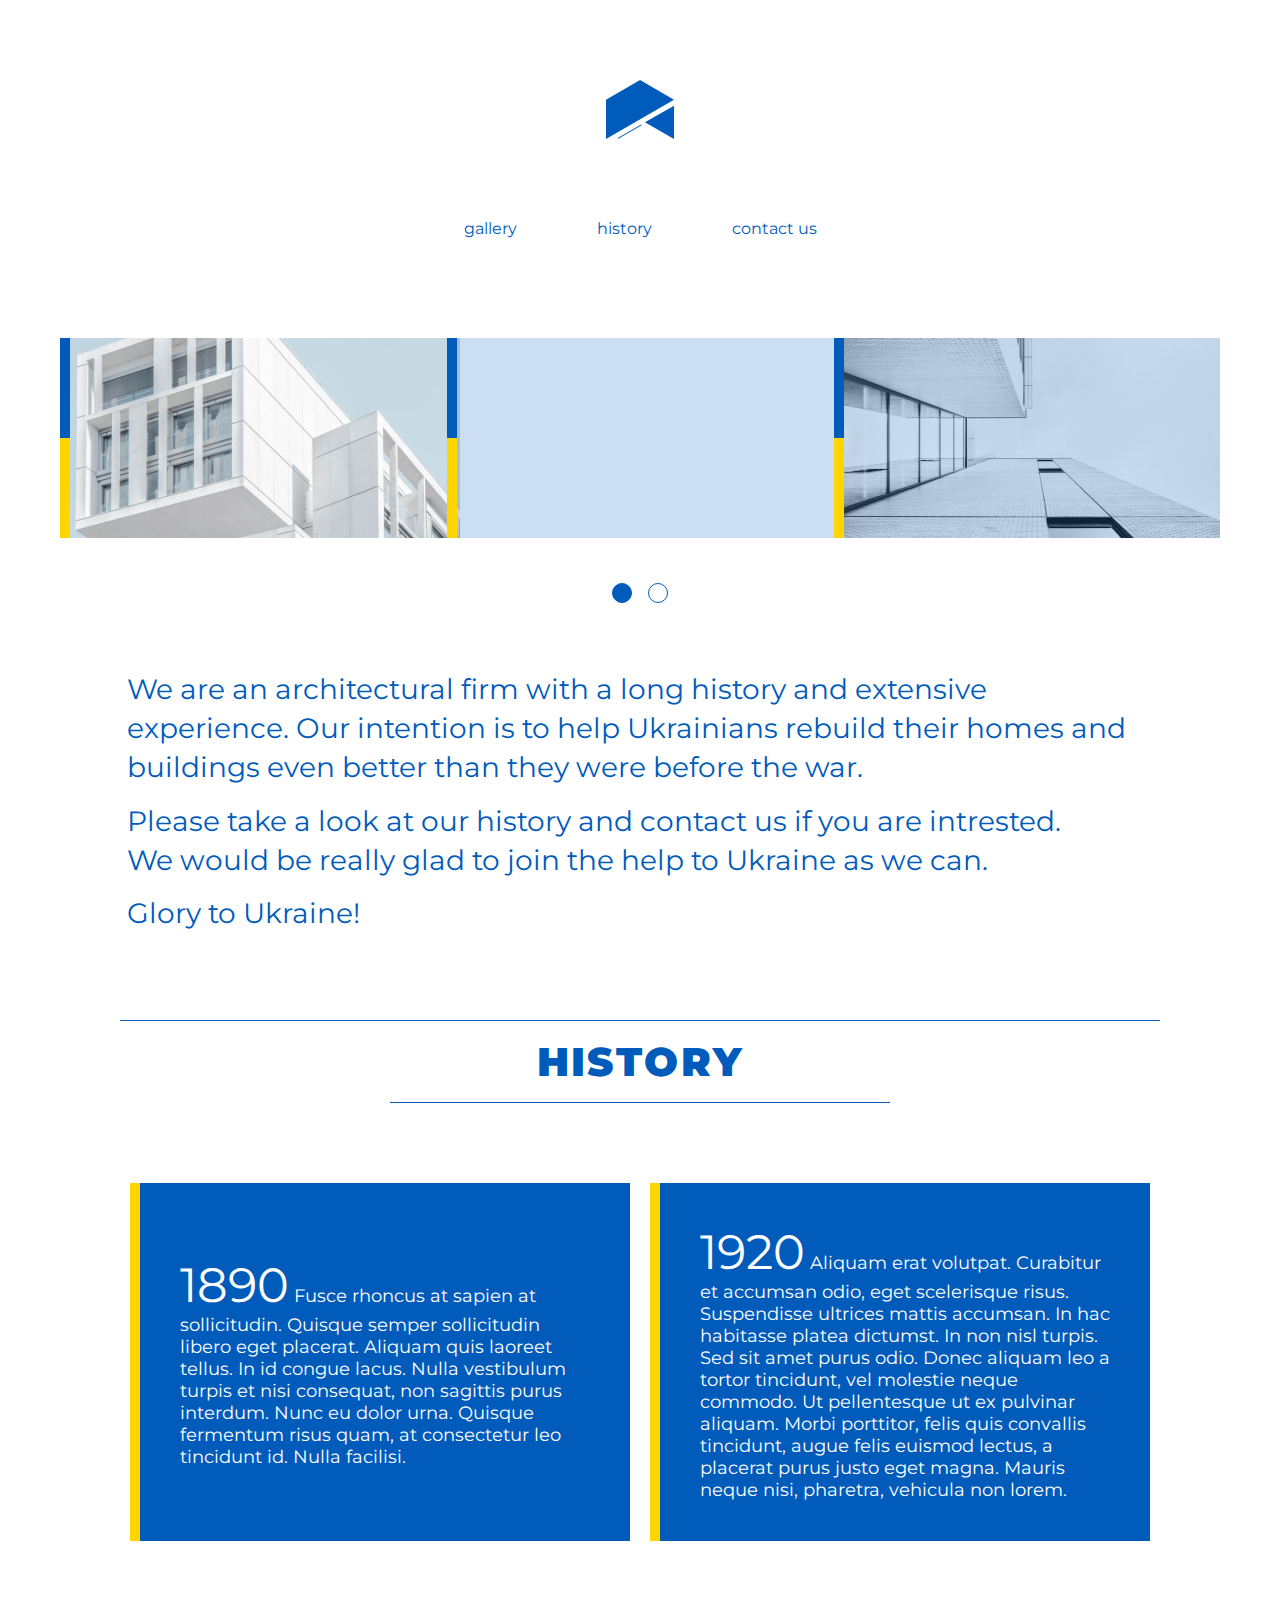
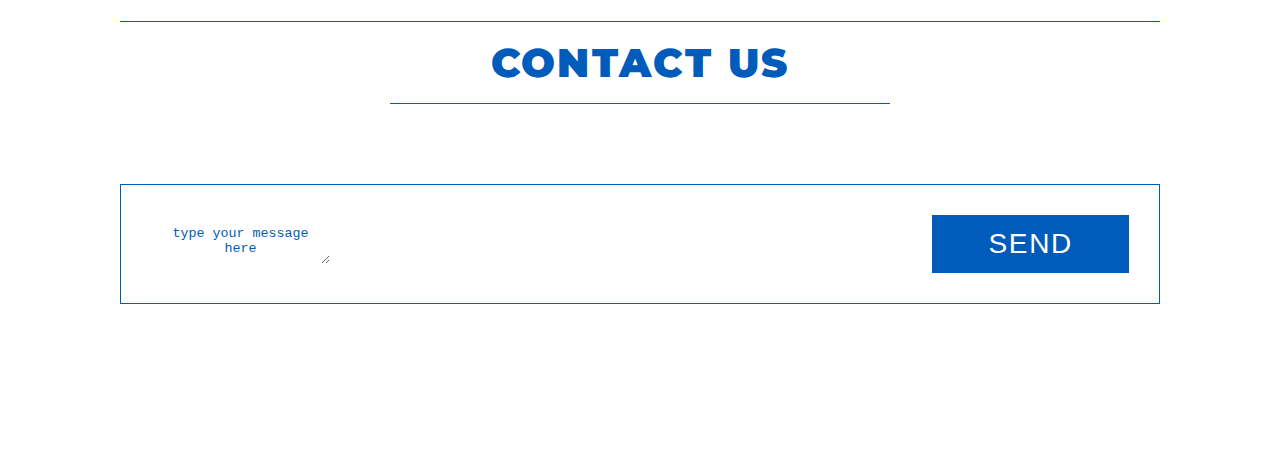
<file: index.html>
<!DOCTYPE html>
<html>
    <head>
        <title></title>
        <meta charset = "utf-8">
        <meta name="viewport" content="width=device-width, initial-scale=1">
        <link href="https://fonts.googleapis.com/css2?family=Montserrat&display=swap" rel="stylesheet">
        <link rel="preconnect" href="https://fonts.googleapis.com">
        <link rel="preconnect" href="https://fonts.gstatic.com" crossorigin>
        <link href="https://fonts.googleapis.com/css2?family=Montserrat:wght@900&display=swap" rel="stylesheet">
        <link rel="stylesheet" href="css/style.css">
        <link rel="stylesheet" type="text/css" href="slick/slick.css"/>
        <link rel="preconnect" href="https://fonts.googleapis.com">
        <link rel="preconnect" href="https://fonts.gstatic.com" crossorigin>
        
    </head>
    <body>
        <!-- Коментарий -->
    <header class="header" id="header">    
        <a href="#" class="logo">
            <svg width="68" height="59" viewBox="0 0 68 59" fill="none" xmlns="http://www.w3.org/2000/svg">
                <path d="M68 19.6667L34.0557 0L0 19.6667V59L68 19.6667Z" fill="#005BBB"/>
                <path d="M68 59V25.6334L38.9227 42.2083L68 59Z" fill="#005BBB"/>
                <path fill-rule="evenodd" clip-rule="evenodd" d="M35.6327 45.366L12.25 58.866L11.75 58L35.1327 44.5L35.6327 45.366Z" fill="#005BBB"/>
            </svg>
        </a>
        <button class="btn-burger" id="btn-burger">
            <svg width="48" height="48" viewBox="0 0 48 48" fill="none" xmlns="http://www.w3.org/2000/svg">
                <path d="M0 8H48V13H0V8Z" fill="#005BBB"/>
                <path d="M0 21H48V26H0V21Z" fill="#005BBB"/>
                <path d="M48 34H0V39H48V34Z" fill="#005BBB"/>
            </svg>
        </button>
        <div class="header_menu">
            <nav class="nav">
                <a class="link"href="#">gallery</a>
                <a class="link"href="#">history</a>
                <a class="link"href="#">contact us</a>
            </nav> 
    <div class="dropdown">
        <button class="btn-close" id="btn-close">
            <svg width="48" height="48" viewBox="0 0 48 48" fill="none" xmlns="http://www.w3.org/2000/svg">
                <path fill-rule="evenodd" clip-rule="evenodd" d="M23.9996 19.9646L8.79676 4.76172L5.26123 8.29725L20.4641 23.5001L5.26136 38.7029L8.7969 42.2384L23.9996 27.0357L39.2024 42.2384L42.7379 38.7028L27.5352 23.5001L42.738 8.29726L39.2025 4.76173L23.9996 19.9646Z" fill="white"/>
            </svg>
        </button>
            
        </div>
    </div>
</header>
    <div class="gallery">
        <div class="image"><img src="img/image1.png"></div>
        <div class="image"><img src="img/image2.png"></div>
        <div class="image"><img src="img/image3.png"></div>
        <div class="image"><img src="img/image2.png"></div>
        <div class="image"><img src="img/image1.png"></div>
    </div>
        <p class="text">We are an architectural firm with a long history and extensive experience. Our intention is to help Ukrainians rebuild their homes and buildings even better than they were before the war.</p>
        <p class="text">Please take a look at our history and contact us if you are intrested. <br>We would be really glad to join the help to Ukraine as we can.</p>
        <p class="text">Glory to Ukraine!</p>
             
    <h2 class="caption">HISTORY</h2>
    <div class="container">
        <div class="box">
            <p class="box_text"><span class="big">1890</span> Fusce rhoncus at sapien at sollicitudin. Quisque semper sollicitudin libero eget placerat. Aliquam quis laoreet tellus. In id congue lacus. Nulla vestibulum turpis et nisi consequat, non sagittis purus interdum. Nunc eu dolor urna. Quisque fermentum risus quam, at consectetur leo tincidunt id. Nulla facilisi.</p>
        </div>
        <div class="box">
            <p class="box_text"><span class="big">1920</span> Aliquam erat volutpat. Curabitur et accumsan odio, eget scelerisque risus. Suspendisse ultrices mattis accumsan. In hac habitasse platea dictumst. In non nisl turpis. Sed sit amet purus odio. Donec aliquam leo a tortor tincidunt, vel molestie neque commodo. Ut pellentesque ut ex pulvinar aliquam. Morbi porttitor, felis quis convallis tincidunt, augue felis euismod lectus, a placerat purus justo eget magna. Mauris neque nisi, pharetra, vehicula non lorem.<p>
        </div>
    </div>
    <h2 class="caption">CONTACT US</h2>
    <div class="footer">
        <form class="form">
            <textarea class="textarea">type your message here</textarea>
            <button class="btn-send">SEND</button>
        </form> 
    </div>       
        <script type="text/javascript" src="slick/jquery-1.11.0.min.js"></script>
        <script type="text/javascript" src="slick/jquery-migrate-1.2.1.min.js"></script>
        <script type="text/javascript" src="slick/slick.min.js"></script>   
        <script type="text/javascript">
            $('.gallery').slick({
              dots: true,
              arrows: false,
              infinite: false,
              speed: 300,
              slidesToShow: 3,
              slidesToScroll: 3,
              responsive: [
                {
                  breakpoint: 1199,
                  settings: {
                    slidesToShow: 2,
                    slidesToScroll: 2
                  }
                },
                {
                  breakpoint: 850,
                  settings: {
                    slidesToShow: 1,
                    slidesToScroll: 1
                  }
                }
              ]
            });

            const btn__burger = document.querySelector('#btn-burger');
const btn__close = document.querySelector('#btn-close');
const menu__open = document.querySelector('.dropdown');
const header = document.querySelector('#header');


btn__burger.addEventListener('click', function(){
    header.classList.add('menu-open');

    btn__close.addEventListener('click', function(){

        header.classList.replace('menu-open', 'header')
    })
})
        </script>
        
    </body>
</html>
</file>
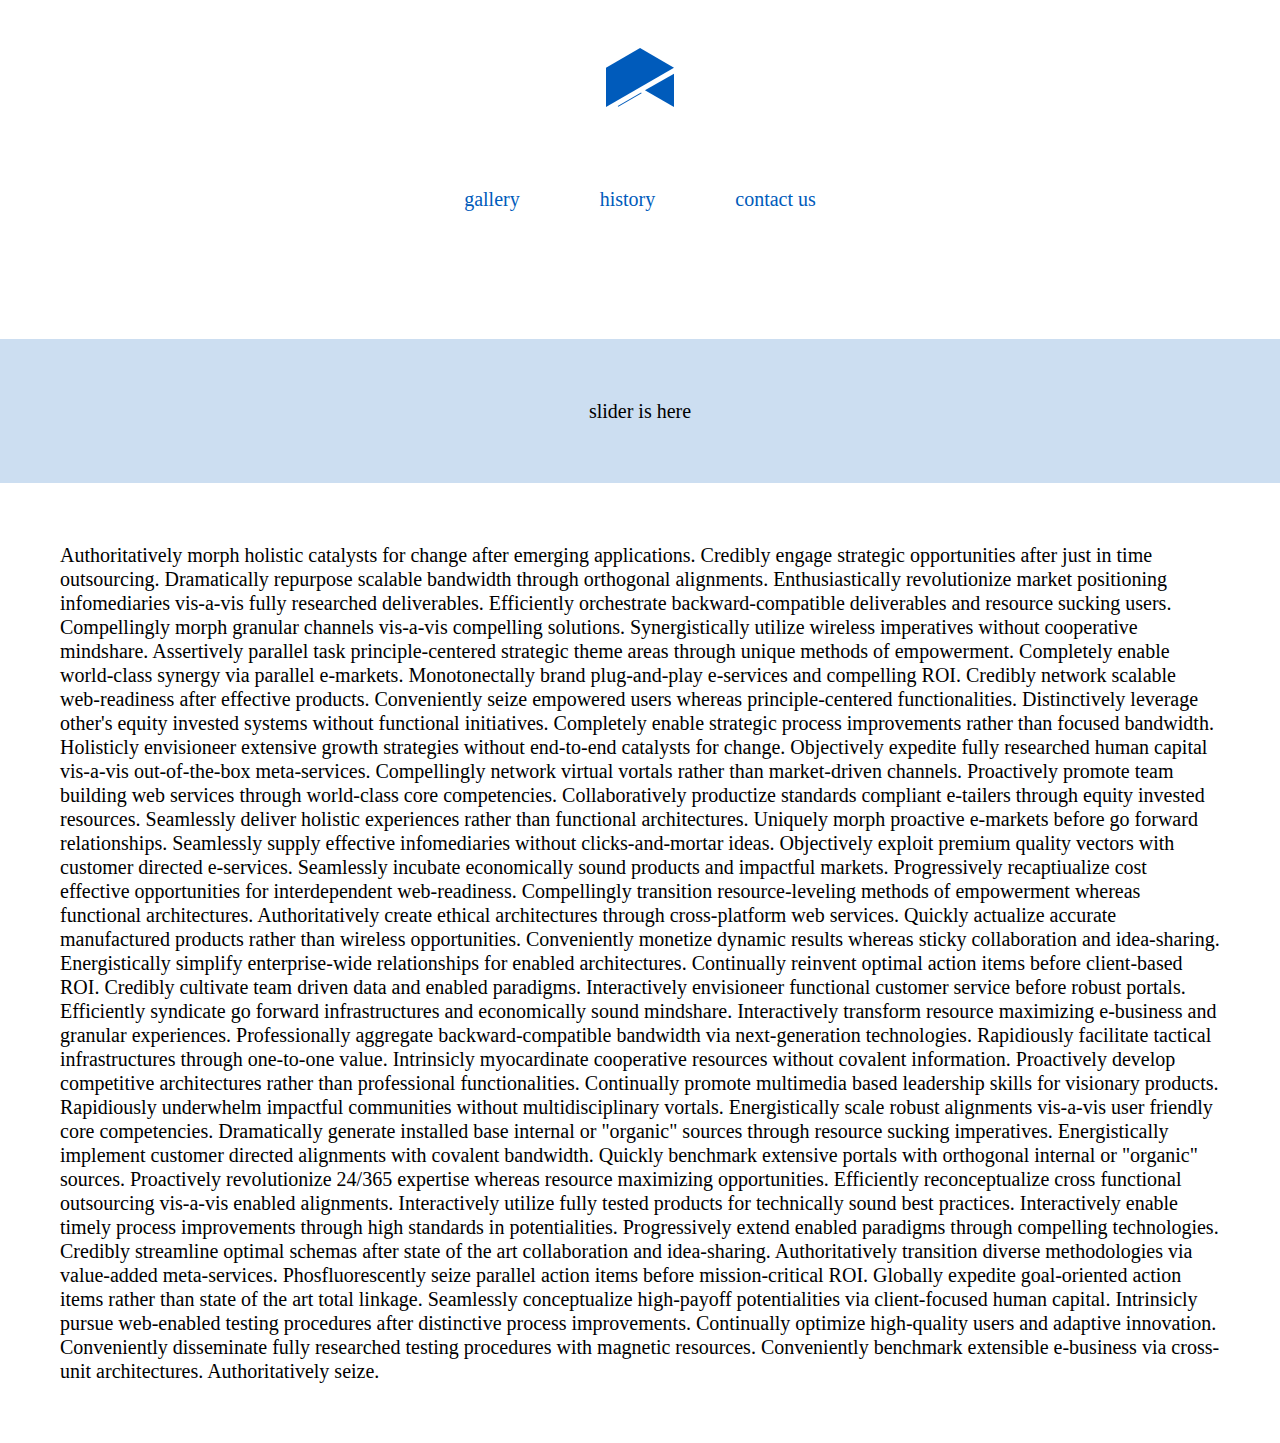
<file: burger-menu/index.html>
<!DOCTYPE html>
<html lang="en">

<head>
    <meta charset="UTF-8">
    <meta http-equiv="X-UA-Compatible" content="IE=edge">
    <meta name="viewport" content="width=device-width, initial-scale=1.0">
    <link rel="stylesheet" href="css/style.css">
    <title>Document</title>
</head>

<body>
    <header class="header" id="header">
        <a href="#" class="logo">
            <svg width="68" height="59" viewBox="0 0 68 59" fill="none" xmlns="http://www.w3.org/2000/svg">
                <path d="M68 19.6667L34.0557 0L0 19.6667V59L68 19.6667Z" fill="#005BBB"/>
                <path d="M68 59V25.6334L38.9227 42.2083L68 59Z" fill="#005BBB"/>
                <path fill-rule="evenodd" clip-rule="evenodd" d="M35.6327 45.366L12.25 58.866L11.75 58L35.1327 44.5L35.6327 45.366Z" fill="#005BBB"/>
            </svg>
        </a>
        <button class="btn-burger" id="btn-burger">
            <svg width="48" height="48" viewBox="0 0 48 48" fill="none" xmlns="http://www.w3.org/2000/svg">
                <path d="M0 8H48V13H0V8Z" fill="#005BBB"/>
                <path d="M0 21H48V26H0V21Z" fill="#005BBB"/>
                <path d="M48 34H0V39H48V34Z" fill="#005BBB"/>
            </svg>
        </button>
        <div class="header-navigation">
            <nav class="nav">
                <a href="#">gallery</a>
                <a href="#">history</a>
                <a href="#">contact us</a>
            </nav>
            <div class="dropdown">
                <button class="btn-close" id="btn-close">
                    <svg width="48" height="48" viewBox="0 0 48 48" fill="none" xmlns="http://www.w3.org/2000/svg">
                        <path fill-rule="evenodd" clip-rule="evenodd" d="M23.9996 19.9646L8.79676 4.76172L5.26123 8.29725L20.4641 23.5001L5.26136 38.7029L8.7969 42.2384L23.9996 27.0357L39.2024 42.2384L42.7379 38.7028L27.5352 23.5001L42.738 8.29726L39.2025 4.76173L23.9996 19.9646Z" fill="white"/>
                    </svg>
                </button>
                <p>Sed ut perspiciatis unde omnis iste natus error sit voluptatem accusantium doloremque laudantium, totam rem aperiam, eaque ipsa quae ab illo inventore veritatis et quasi architecto beatae vitae dicta sunt explicabo. Nemo enim ipsam voluptatem quia voluptas sit aspernatur aut odit aut fugit, sed quia consequuntur magni dolores eos qui ratione voluptatem sequi nesciunt. Neque porro quisquam est, qui dolorem ipsum quia dolor sit amet, consectetur, adipisci velit, sed quia non numquam eius modi tempora incidunt ut labore et dolore magnam aliquam quaerat voluptatem.</p>
            </div>    
        </div>
    </header>
    <div class="content__img">slider is here</div>
    <p class="content__text">Authoritatively morph holistic catalysts for change after emerging applications. Credibly engage strategic opportunities after just in time outsourcing. Dramatically repurpose scalable bandwidth through orthogonal alignments. Enthusiastically revolutionize market positioning infomediaries vis-a-vis fully researched deliverables. Efficiently orchestrate backward-compatible deliverables and resource sucking users.

Compellingly morph granular channels vis-a-vis compelling solutions. Synergistically utilize wireless imperatives without cooperative mindshare. Assertively parallel task principle-centered strategic theme areas through unique methods of empowerment. Completely enable world-class synergy via parallel e-markets. Monotonectally brand plug-and-play e-services and compelling ROI.

Credibly network scalable web-readiness after effective products. Conveniently seize empowered users whereas principle-centered functionalities. Distinctively leverage other's equity invested systems without functional initiatives. Completely enable strategic process improvements rather than focused bandwidth. Holisticly envisioneer extensive growth strategies without end-to-end catalysts for change.

Objectively expedite fully researched human capital vis-a-vis out-of-the-box meta-services. Compellingly network virtual vortals rather than market-driven channels. Proactively promote team building web services through world-class core competencies. Collaboratively productize standards compliant e-tailers through equity invested resources. Seamlessly deliver holistic experiences rather than functional architectures.

Uniquely morph proactive e-markets before go forward relationships. Seamlessly supply effective infomediaries without clicks-and-mortar ideas. Objectively exploit premium quality vectors with customer directed e-services. Seamlessly incubate economically sound products and impactful markets. Progressively recaptiualize cost effective opportunities for interdependent web-readiness.

Compellingly transition resource-leveling methods of empowerment whereas functional architectures. Authoritatively create ethical architectures through cross-platform web services. Quickly actualize accurate manufactured products rather than wireless opportunities. Conveniently monetize dynamic results whereas sticky collaboration and idea-sharing. Energistically simplify enterprise-wide relationships for enabled architectures.

Continually reinvent optimal action items before client-based ROI. Credibly cultivate team driven data and enabled paradigms. Interactively envisioneer functional customer service before robust portals. Efficiently syndicate go forward infrastructures and economically sound mindshare. Interactively transform resource maximizing e-business and granular experiences.

Professionally aggregate backward-compatible bandwidth via next-generation technologies. Rapidiously facilitate tactical infrastructures through one-to-one value. Intrinsicly myocardinate cooperative resources without covalent information. Proactively develop competitive architectures rather than professional functionalities. Continually promote multimedia based leadership skills for visionary products.

Rapidiously underwhelm impactful communities without multidisciplinary vortals. Energistically scale robust alignments vis-a-vis user friendly core competencies. Dramatically generate installed base internal or "organic" sources through resource sucking imperatives. Energistically implement customer directed alignments with covalent bandwidth. Quickly benchmark extensive portals with orthogonal internal or "organic" sources.

Proactively revolutionize 24/365 expertise whereas resource maximizing opportunities. Efficiently reconceptualize cross functional outsourcing vis-a-vis enabled alignments. Interactively utilize fully tested products for technically sound best practices. Interactively enable timely process improvements through high standards in potentialities. Progressively extend enabled paradigms through compelling technologies.

Credibly streamline optimal schemas after state of the art collaboration and idea-sharing. Authoritatively transition diverse methodologies via value-added meta-services. Phosfluorescently seize parallel action items before mission-critical ROI. Globally expedite goal-oriented action items rather than state of the art total linkage. Seamlessly conceptualize high-payoff potentialities via client-focused human capital.

Intrinsicly pursue web-enabled testing procedures after distinctive process improvements. Continually optimize high-quality users and adaptive innovation. Conveniently disseminate fully researched testing procedures with magnetic resources. Conveniently benchmark extensible e-business via cross-unit architectures. Authoritatively seize.</p>
    <script src="js/script.js"></script>
</body>

</html>
</file>
<file: burger-menu/css/style.css>
*,
*:before,
*:after {
    box-sizing: border-box;
}
body {
    margin: 0;
    font-family: 'Montserrat';
    font-size: 20px;
    line-height: 24px;
}
.header {
    padding: 48px 60px;
    position: relative;
}
.logo {
    width: 68px;
    height: 59px;
    display: block;
    margin: 0 auto 80px;
    position: relative;
    z-index: 999;
}
.nav {
    display: flex;
    justify-content: center;
    margin: 0 0 80px;
}
.nav a {
    margin: 0 40px;
    color: #005BBB;
    text-decoration: none;
}
.btn-burger {
    display: none;
    position: absolute;
    top: 48px;
    right: 60px;
    border: 0;
    background: none;
}

.dropdown {
    display: none;
}

.btn-close {
    position: absolute;
    top: 48px;
    right: 60px;
    border: 0;
    background: none;
}
.content__img {
    padding: 60px;
    text-align: center;
    margin: 0 auto;
    background: rgba(0, 91, 187, 0.2);
}
.content__text {
    margin: 60px;
}
@media only screen
    and (max-width: 1023px) {
        .logo {
            margin: 0;
        }
        .btn-burger {
            display: block;
        }
        .header-navigation {
            display: none;
            width: 100%;
            position: absolute;
            top: 0;
            left: 0;
            background: #005BBB;
            padding: 228px 60px 148px;
            color: #fff;
        }
        .menu-open .header-navigation,
        .menu-open .header-navigation .dropdown {
            display: block;
        }
        .menu-open .logo svg * {
            fill: #fff;
        }
        .menu-open .nav a {
            color: #fff;
        }
    }

@media only screen
    and (max-width: 850px) {
        .header {
            padding: 0;
        }
        .logo {
            display: none;
        }
        .menu-open .logo {
            display: block;
            position: absolute;
            left: 20px;
            top: 20px;
        }
        .btn-burger,
        .btn-close {
            top: 20px;
            right: 20px;
        }
        .header-navigation {
            padding: 120px 20px 60px;
        }
        .nav {
            display: block;
        }
        .nav a {
            display: block;
            margin: 0 0 48px;
        }
        .content__text {
            margin: 20px;
        }
    }
</file>
<file: css/style.css>
*,
*:before,
*:after {
  box-sizing: border-box;
}
/* http://meyerweb.com/eric/tools/css/reset/ 
   v2.0 | 20110126
   License: none (public domain)
*/

html, body, div, span, applet, object, iframe,
h1, h2, h3, h4, h5, h6, p, blockquote, pre,
a, abbr, acronym, address, big, cite, code,
del, dfn, em, img, ins, kbd, q, s, samp,
small, strike, strong, sub, sup, tt, var,
b, u, i, center,
dl, dt, dd, ol, ul, li,
fieldset, form, label, legend,
table, caption, tbody, tfoot, thead, tr, th, td,
article, aside, canvas, details, embed, 
figure, figcaption, footer, header, hgroup, 
menu, nav, output, ruby, section, summary,
time, mark, audio, video {
  margin: 0;
  padding: 0;
  border: 0;
  font-size: 100%;
  vertical-align: baseline;
}
/* HTML5 display-role reset for older browsers */
article, aside, details, figcaption, figure, 
footer, header, hgroup, menu, nav, section {
  display: block;
}
body {
  font-family: 'Montserrat', sans-serif;
  color: #005BBB;
  margin: 0;
}
ol, ul {
  list-style: none;
}
blockquote, q {
  quotes: none;
}
blockquote:before, blockquote:after,
q:before, q:after {
  content: '';
  content: none;
}
table {
  border-collapse: collapse;
  border-spacing: 0;
}
.header {
  padding: 80px 60px 40px 60px;
  position: relative;
}
.logo {
  width: 68px;
  height: 59px;
  display: block;
  margin: 0 auto 80px;
  position: relative;
  z-index: 999;
}
.nav {
  display: flex;
  justify-content: center;
  margin: 0 auto;
}
.nav a {
  margin: 0 40px;
  color: #005BBB;
  text-decoration: none;
}
.btn-burger {
  display: none;
  position: absolute;
  top: 56px;
  right: 60px;
  border: 0;
  background: none;
}
.dropdown {
  display: none;
}
.btn-close {
  position: absolute;
  top: 56px;
  right: 60px;
  border: 0;
  background: none;
}
.gallery {
  padding: 60px;
  text-align: center;
  margin: 0 auto;
}
.gallery img {
  width: 400px;
  height: 200px;
  border-left-width: 10px;
  border-left-style: solid;
  vertical-align: top;
  border-image: linear-gradient(to bottom,  #005BBB 50%,  #FFD500 50%) 1 1;
 }
.gallery-box {
  position: relative;
  padding: 0 0 0 30px;
}
.slick-dots button {
  font-size: 0;
  height: 20px;
  width: 20px;
  border-radius: 50%;
  border: 1px solid #005BBB;
  background: none;
  display: inline-block;  
  margin: 0 8px;
}
.slick-dots .slick-active button {
  background: #005BBB; 
}
.slick-dots {
  display: flex;
  align-items: left;
  justify-content: center; 
  margin: 40px 0 auto;
}
.text {
  display: block;
  font-size: 28px;
  line-height: 140%;
  max-width: 1040px;
  padding: 7px;
  margin: 0 auto;
}
.box {
  background:  #005BBB;
  border-left: 10px solid #FFD500;
  padding: 40px;
  color: #FFFFFF;
  flex: 0 1 500px;
  margin: 0 10px;
  display: flex;
  align-items: center;
}
.box_text {
  font-size: 18px;
}
.big {
  font-size: 48px;
}
.container {
  display: flex;
  max-width: 1040px;
  margin: 0 auto;
  justify-content: space-between;
  align-items: stretch;
}
.caption {
 font-weight:900;
 font-size: 40px;
 line-height: 49px;
 display: block;
 text-align: center;
 letter-spacing: 0.06em;
 color: #005BBB;
 margin: 80px auto;
 max-width: 1040px;
}
.caption:before {
 content: "";
 display: block;
 width: 100%;
 height: 1px;
 background: #005BBB; 
 margin: 16px auto 16px auto;
}
.caption:after {
 content: "";
 display: block;
 width: 500px;
 height: 1px;
 background: #005BBB;
 margin: 16px auto 16px auto;
}
.footer {
  display: block;
  margin: 40px auto 160px auto;
  max-width: 1040px; 
}
.textarea {
  color: #005BBB;
  height: 40px;
  border: 0;
  outline: none;
  max-width: 700px;
  text-align: center;
  margin: auto 30px;
}
.btn-send {
  display: block;
  align-items: center;
  background: #005BBB;
  color: #FFFFFF;
  font-size: 28px;
  letter-spacing: 0.06em;
  border: 0;
  margin: 30px;
  padding: 13px 56px;
}
.form {
  display: flex;
  justify-content: space-between;
  border: 1px solid #005BBB; 
}

/* tablet */

@media only screen
and (max-width: 1023px) {
 
        .logo {
          display: block;
          margin: 0;
        }
        .btn-burger {
          display: block;
        }   
        .header-menu {
          display: none;
          width: 100%;
          position: absolute;
          top: 0;
          left: 0;
          background: #005BBB;
          padding: 228px 60px 148px;
          color: #fff;
        } 
        .menu-open .header-menu,
        .menu-open .header-menu .dropdown {
          display: block;
        }
        .menu-open .logo svg * {
          fill: #fff;
        }
        .menu-open .nav a {
          color: #fff;
        }
        .container {
          display: block;
        }
        .box {
          margin: 0 10px 28px;
        }
        .text {
          font-size: 24px;
        }
        .caption {
          font-size: 30px;
        }
        .caption:before {
          content: "";
          width: 100%;
        }
        .caption:after {
          content: "";
          width: 452px;
        }
    }

@media only screen
and (max-width: 850px) {
    
        .header {
          padding: 0;
        }
        .logo {
          display: none;
        }
        .menu-open .logo {
          display: block;
          position: absolute;
          left: 20px;
          top: 20px;
        }
        .btn-burger,
        .btn-close {
          top: 20px;
          right: 20px;
        }
        .header-menu {
          padding: 120px 20px 60px;
        }
        .nav {
          display: block;
        }
        .nav a {
          display: block;
          margin: 0 0 48px;
        }
        .text {
          font-size: 16px;
          padding: 4px;
          margin: 20px;
        }
        .container {
          display: block;
          max-width: 335px;
        }
        .box {
          display: block;
          margin: 24px 20px;
        }
        .form {
          display: block;
          position: relative;
          height: 150px;
          width: 335px;
          align-items: center;
          margin: 0 auto;
        }
        .textarea {
          position: absolute;
          text-align: center;
          width: 295px;
          top:  20px;
          margin: 0 auto;
         }
        .btn-send {
          position: absolute;
          width: 335px;
          align-items: center;
          bottom: -100px;
          left: 0;
          right: 0;
          margin: 0 auto;
         }
        .box_text {
          font-size: 16px;
        }
        .big {
          font-size: 24px;
        }
        .caption {
          font-size: 20px;
        }
        .caption:before {
          content: "";
          width: 335px;
        }
        .caption:after {
          content: "";
          width: 335px;
        }
        .slick-dots button {
          height: 8px;
          width: 8px;
          border-radius: 50%;
        }

      }
</file>
